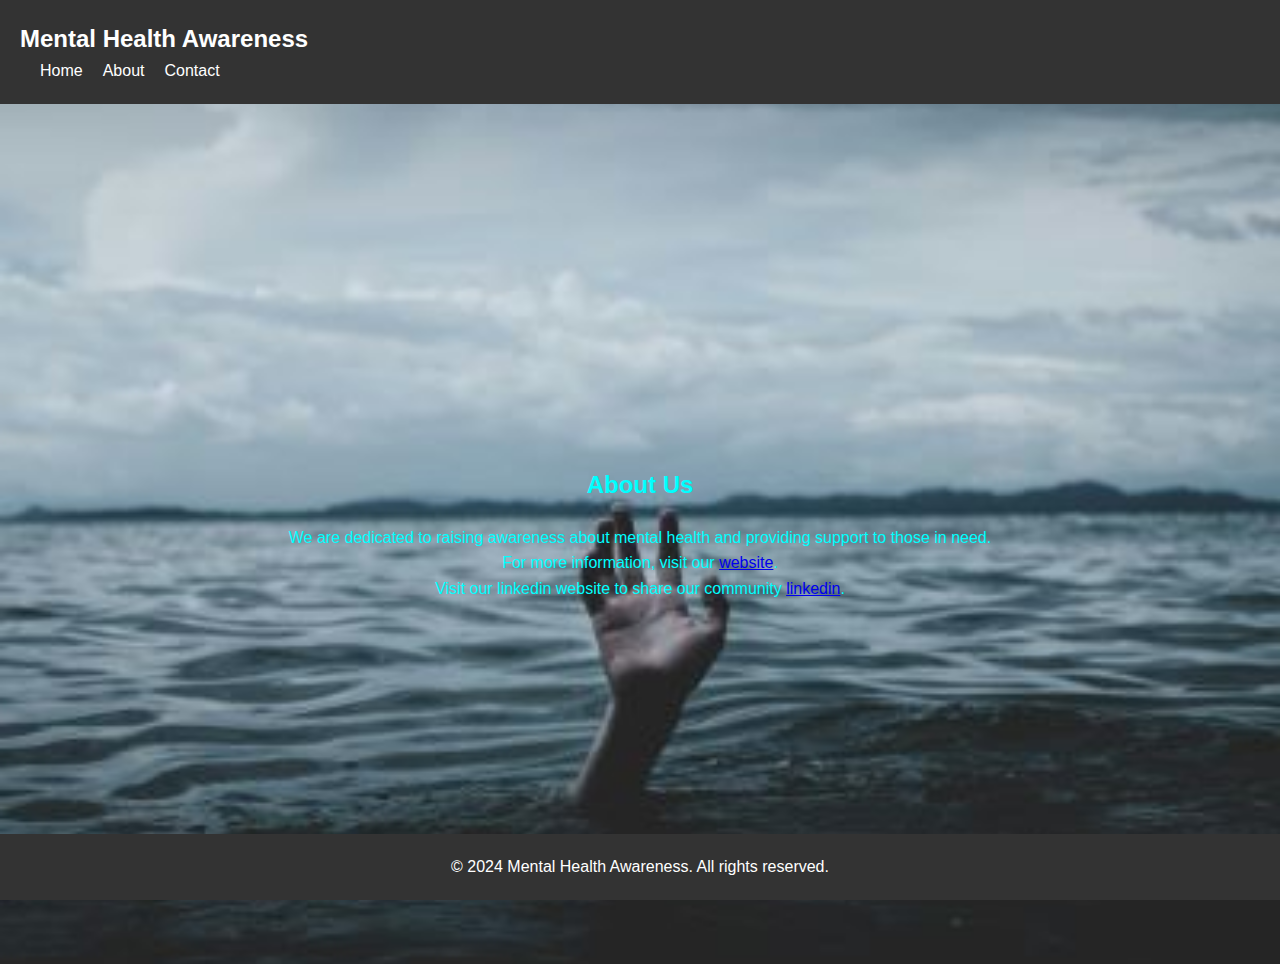
<file: about.html>
<!DOCTYPE html>
<html lang="en">
<head>
    <meta charset="UTF-8">
    <meta name="viewport" content="width=device-width, initial-scale=1.0">
    <title>About - Mental Health Awareness</title>
    <link rel="stylesheet" href="style.css">
</head>
<body class="about-page">
    <header>
        <nav>
            <div class="logo">
                <a href="home.html">Mental Health Awareness</a>
            </div>
            <ul>
                <li><a href="index.html">Home</a></li>
                <li><a href="about.html">About</a></li>
                <li><a href="contact.html">Contact</a></li>
                 
            </ul>
            <div class="menu-btn">
                <span></span>
                <span></span>
                <span></span>
            </div>
        </nav>
    </header>

    <main>
        <section class="about">
            <h2>About Us</h2>
            <p>We are dedicated to raising awareness about mental health and providing support to those in need.</p>
            <p>For more information, visit our <a href="https://www.who.int/publications/i/item/9789240087149" target="_blank">website</a>.</p>
            <p> Visit our linkedin website to share our community <a href="https://www.linkedin.com/company/world-health-organization" target="_blank">linkedin</a>.</p>
        </section>
    </main>

    <footer>
        <p>&copy; 2024 Mental Health Awareness. All rights reserved.</p>
    </footer>

</body>
</html>
</file>
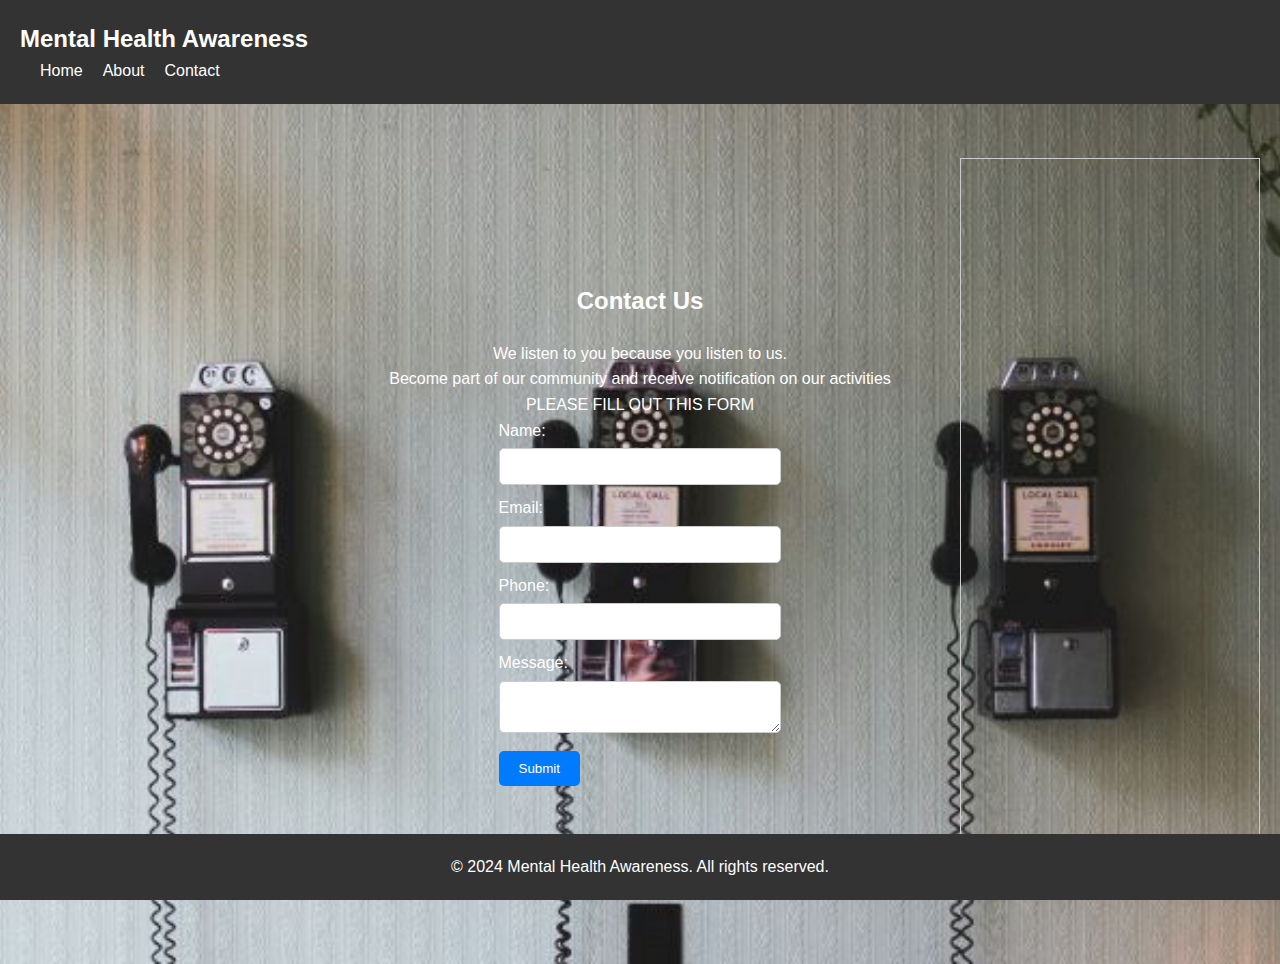
<file: contact.html>
<!DOCTYPE html>
<html lang="en">
<head>
    <meta charset="UTF-8">
    <meta name="viewport" content="width=device-width, initial-scale=1.0">
    <title>Contact - Mental Health Awareness</title>
    <link rel="stylesheet" href="style.css">
    <style>
        /* CSS for positioning the map */
        .map-container {
            position: fixed;
            bottom: 20px; /* Adjust as needed */
            right: 20px; /* Adjust as needed */
            width: 300px; /* Adjust as needed */
            height: 200px; /* Adjust as needed */
            border: 1px solid #ccc; /* Optional */
        }
    </style>
</head>
<body class="contact-page">
    <header>
        <nav>
            <div class="logo">
                <a href="index.html">Mental Health Awareness</a>
            </div>
            <ul>
                <li><a href="index.html">Home</a></li>
                <li><a href="about.html">About</a></li>
                <li><a href="contact.html">Contact</a></li>
            </ul>
            <div class="menu-btn">
                <span></span>
                <span></span>
                <span></span>
            </div>
        </nav>
    </header>

    <main>
        <section class="contact">
            <h2>Contact Us</h2>
            <p>We listen to you because you listen to us.</p>
            <p>Become part of our community and receive notification on our activities</p>
            <p> PLEASE FILL OUT THIS FORM</p>
            <form action="contact_process.php" method="POST">
                <label for="name">Name:</label>
                <input type="text" id="name" name="name" required>
                
                <label for="email">Email:</label>
                <input type="email" id="email" name="email" required>
                
                <label for="phone">Phone:</label>
                <input type="text" id="phone" name="phone" required>
                
                <label for="message">Message:</label>
                <textarea id="message" name="message" required></textarea>
                
                <button type="submit">Submit</button>
            </form>
        </section>
    </main>
     <!-- Embed live map -->
     <div class="map-container">
        <iframe src="https://www.google.com/maps/embed?pb= 42.087683150351026, -93.87727554982736" width="300" height="200" style="border:0;" allowfullscreen="" loading="lazy"></iframe>
    </div>


    <footer>
        <p>&copy; 2024 Mental Health Awareness. All rights reserved.</p>
    </footer>

</body>
</html>
</file>
<file: style.css>
* {
    margin: 0;
    padding: 0;
    box-sizing: border-box;
}

body {
    font-family: Arial, sans-serif;
    line-height: 1.6;
}

header {
    background-color: #333;
    color: #fff;
    padding: 20px;
}

.logo a {
    color: #fff;
    text-decoration: none;
    font-weight: bold;
    font-size: 24px;
}

nav ul {
    list-style: none;
    display: flex;
}

nav ul li {
    margin-left: 20px;
}

nav ul li a {
    color: #fff;
    text-decoration: none;
}

.menu-btn {
    display: none;
    cursor: pointer;
}

.menu-btn span {
    display: block;
    width: 25px;
    height: 3px;
    background-color: #fff;
    margin-bottom: 5px;
}

@media (max-width: 768px) {
    .menu-btn {
        display: block;
    }

    nav ul {
        display: none;
        flex-direction: column;
        background-color: #333;
        padding: 20px;
        position: absolute;
        top: 60px;
        left: 0;
        width: 100%;
    }

    nav ul li {
        margin: 10px 0;
    }

    nav ul li a {
        color: #fff;
    }

    nav ul.show {
        display: flex;
    }
}

.hero {
    background-image: url('persona2.jpg');
    background-size: cover;
    background-position: center;
    display: flex;
    flex-direction: column;
    justify-content: center;
    align-items: center;
    height: calc(100vh - 40px); /* Adjusted height to account for the footer */
    color: #fff;
    margin-bottom: -20px; /* Remove bottom margin */
}

.hero h1 {
    margin-bottom: 20px;
}

.about {
    background-image: url('2bythen.jpg');
    background-size: cover;
    background-position: center;
    display: flex;
    flex-direction: column;
    justify-content: center;
    align-items: center;
    height: calc(100vh - 40px); /* Adjusted height to account for the footer */
    color: #fff;
    margin-bottom: -20px; /* Remove bottom margin */
    color:aqua;
}

.about h2 {
    margin-bottom: 20px;
}

.contact {
    background-image: url('call.jpg');
    background-size: cover;
    background-position: center;
    display: flex;
    flex-direction: column;
    justify-content: center;
    align-items: center;
    height: calc(100vh - 40px); /* Adjusted height to account for the footer */
    color: #fff;
    margin-bottom: -20px; /* Remove bottom margin */
}

.contact h2 {
    margin-bottom: 20px;
}

.contact form {
    max-width: 400px;
    margin: 0 auto;
}

.contact form label {
    display: block;
    margin-bottom: 5px;
}

.contact form input[type="text"],
.contact form input[type="email"],
.contact form input[type="tel"],
.contact form textarea {
    width: 100%;
    padding: 10px;
    margin-bottom: 10px;
    border: 1px solid #ccc;
    border-radius: 5px;
}

.contact form button {
    background-color: #007bff;
    color: #fff;
    border: none;
    padding: 10px 20px;
    border-radius: 5px;
    cursor: pointer;
}

.contact form button:hover {
    background-color: #0056b3;
}

.map-container {
    position: fixed;
    bottom: 20px;
    right: 20px;
    width: 40%; /* Adjust as needed */
    height: 0;
    padding-bottom: 56.25%; /* 16:9 aspect ratio (height/width) */
    border: 1px solid #ccc;
}


footer {
    background-color: #333;
    color: #fff;
    text-align: center;
    padding: 20px 0;
    position: fixed;
    bottom: 0;
    width: 100%;
}
</file>
